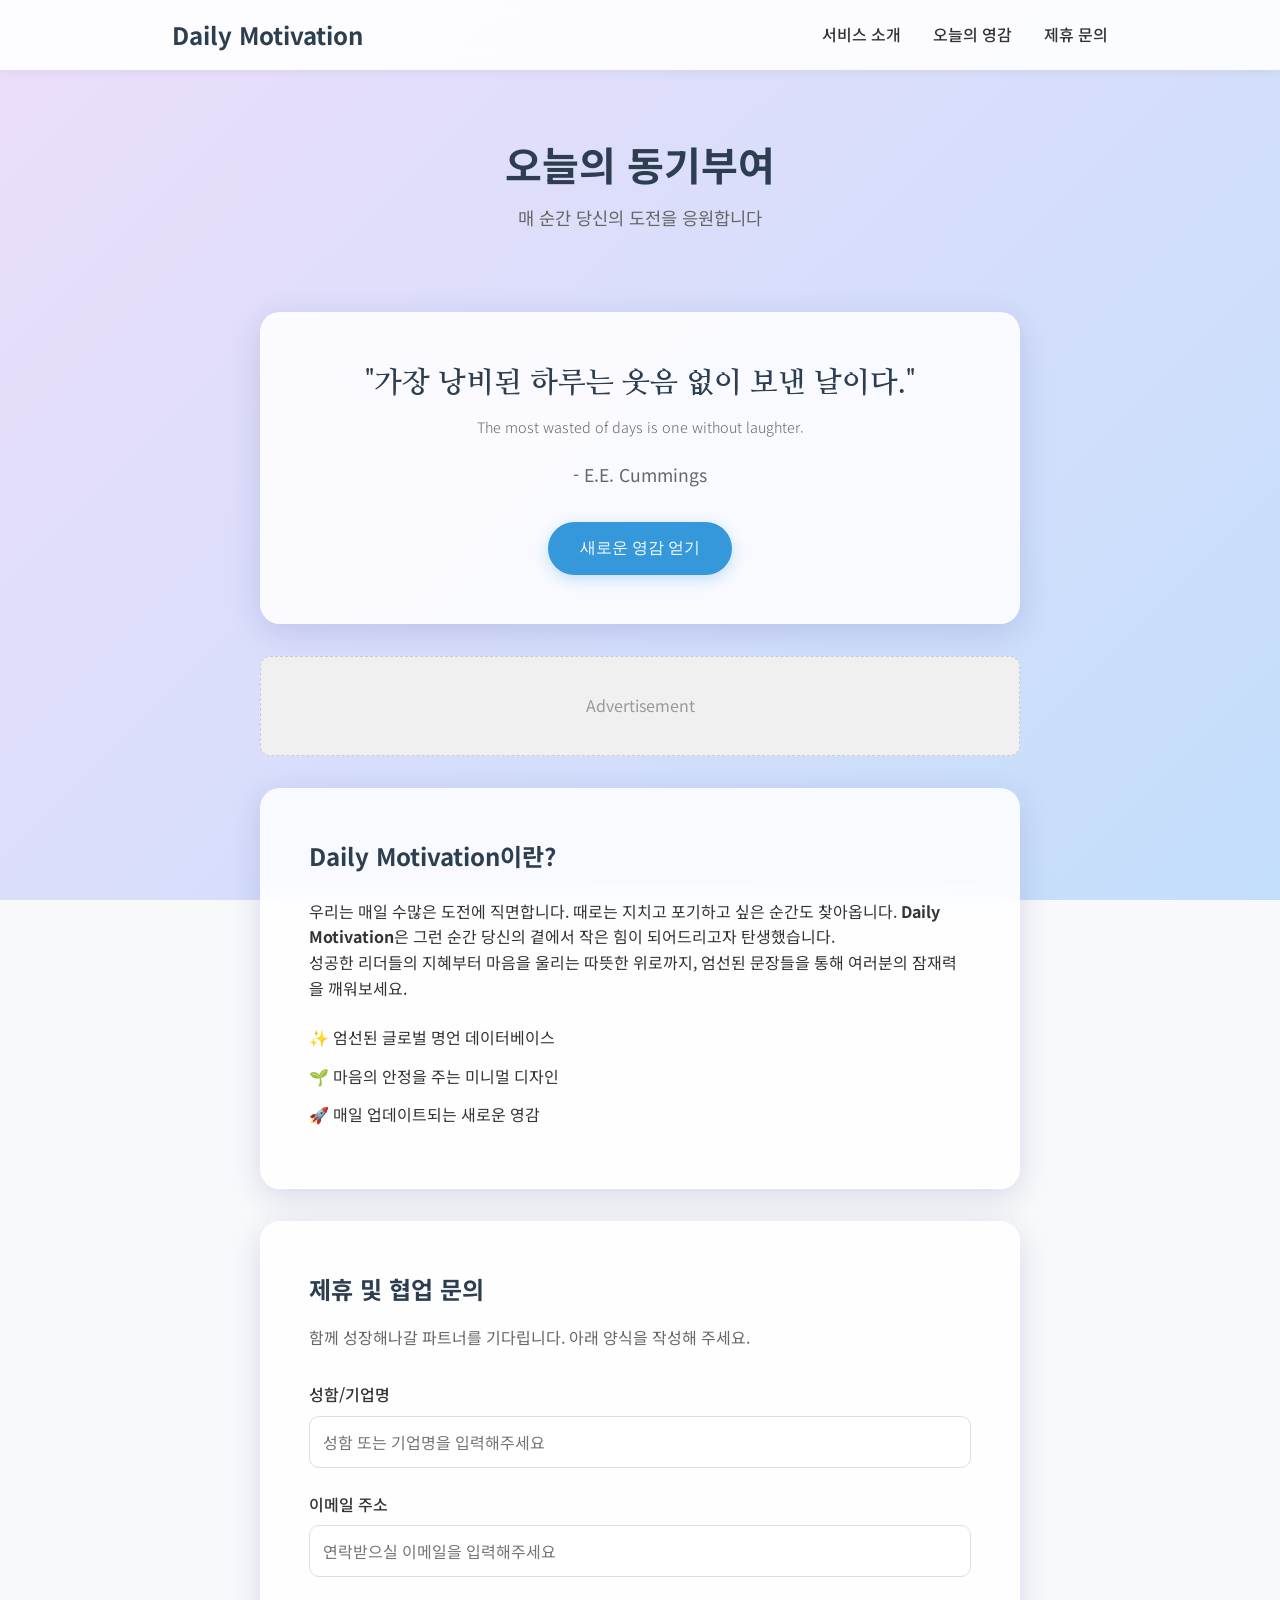
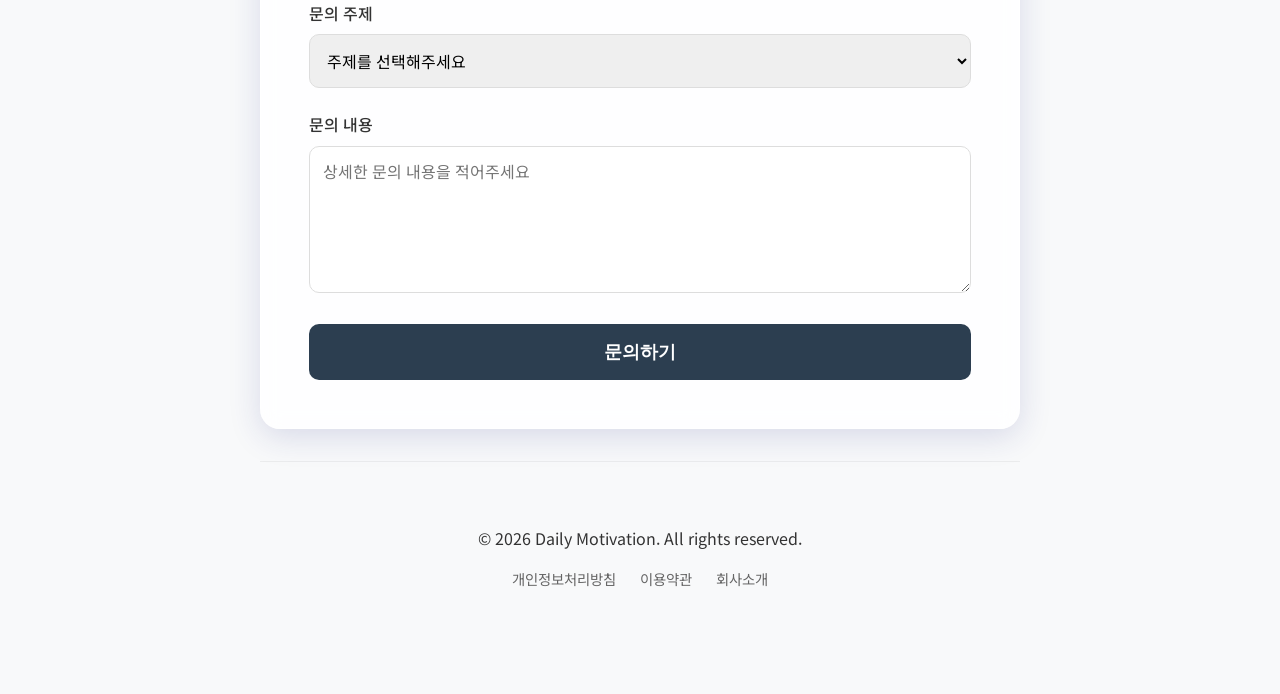
<file: index.html>
<!DOCTYPE html>
<html lang="ko">
<head>
    <meta charset="UTF-8">
    <meta name="viewport" content="width=device-width, initial-scale=1.0">
    <title>Daily Motivation - 매일 당신의 하루를 응원하는 동기부여</title>
    <meta name="description" content="매일 새로운 동기부여 명언과 영감을 통해 긍정적인 하루를 시작하세요. 성공, 도전, 힐링을 위한 메시지를 제공합니다.">
    <meta name="google-adsense-account" content="ca-pub-9754167781174678">
    <script async src="https://pagead2.googlesyndication.com/pagead/js/adsbygoogle.js?client=ca-pub-9754167781174678"
     crossorigin="anonymous"></script>
    <!-- Google tag (gtag.js) -->
    <script async src="https://www.googletagmanager.com/gtag/js?id=G-JZGG972DBS"></script>
    <script>
      window.dataLayer = window.dataLayer || [];
      function gtag(){dataLayer.push(arguments);}
      gtag('js', new Date());

      gtag('config', 'G-JZGG972DBS');
    </script>
    <link rel="stylesheet" href="style.css">
    <link href="https://fonts.googleapis.com/css2?family=Noto+Sans+KR:wght@300;500;700&family=Nanum+Myeongjo:wght@700&display=swap" rel="stylesheet">
</head>
<body>
    <div class="background-overlay"></div>
    
    <nav class="navbar">
        <div class="nav-container">
            <a href="index.html" class="logo">Daily Motivation</a>
            <ul class="nav-links">
                <li><a href="#about">서비스 소개</a></li>
                <li><a href="#inspiration">오늘의 영감</a></li>
                <li><a href="#contact">제휴 문의</a></li>
            </ul>
        </div>
    </nav>

    <main class="container">
        <header>
            <h1>오늘의 동기부여</h1>
            <p class="subtitle">매 순간 당신의 도전을 응원합니다</p>
        </header>
        
        <section id="inspiration" class="quote-card">
            <div id="quote-container">
                <blockquote id="quote">"포기하지 마세요. 시작은 언제나 힘든 법입니다."</blockquote>
                <cite id="author">- 익명</cite>
            </div>
            <div class="actions">
                <button id="new-quote-btn">새로운 영감 얻기</button>
            </div>
        </section>

        <!-- 광고 영역 Placeholder (애드센스 승인 후 자동 배치 예정) -->
        <div class="ad-placeholder">
            <p>Advertisement</p>
        </div>

        <section id="about" class="intro-section">
            <div class="intro-card">
                <h2>Daily Motivation이란?</h2>
                <p>우리는 매일 수많은 도전에 직면합니다. 때로는 지치고 포기하고 싶은 순간도 찾아옵니다. <strong>Daily Motivation</strong>은 그런 순간 당신의 곁에서 작은 힘이 되어드리고자 탄생했습니다.</p>
                <p>성공한 리더들의 지혜부터 마음을 울리는 따뜻한 위로까지, 엄선된 문장들을 통해 여러분의 잠재력을 깨워보세요.</p>
                <ul class="feature-list">
                    <li>✨ 엄선된 글로벌 명언 데이터베이스</li>
                    <li>🌱 마음의 안정을 주는 미니멀 디자인</li>
                    <li>🚀 매일 업데이트되는 새로운 영감</li>
                </ul>
            </div>
        </section>

        <section id="contact" class="form-container">
            <div class="form-card">
                <h2>제휴 및 협업 문의</h2>
                <p class="form-desc">함께 성장해나갈 파트너를 기다립니다. 아래 양식을 작성해 주세요.</p>
                
                <form action="https://formspree.io/f/xojnokkp" method="POST" id="partnership-form">
                    <div class="form-group">
                        <label for="name">성함/기업명</label>
                        <input type="text" id="name" name="name" placeholder="성함 또는 기업명을 입력해주세요" required>
                    </div>
                    <div class="form-group">
                        <label for="email">이메일 주소</label>
                        <input type="email" id="email" name="_replyto" placeholder="연락받으실 이메일을 입력해주세요" required>
                    </div>
                    <div class="form-group">
                        <label for="subject">문의 주제</label>
                        <select id="subject" name="subject" required>
                            <option value="" disabled selected>주제를 선택해주세요</option>
                            <option value="content_partnership">콘텐츠 제휴</option>
                            <option value="ad_inquiry">광고 문의</option>
                            <option value="tech_collaboration">기술 협업</option>
                            <option value="others">기타</option>
                        </select>
                    </div>
                    <div class="form-group">
                        <label for="message">문의 내용</label>
                        <textarea id="message" name="message" rows="5" placeholder="상세한 문의 내용을 적어주세요" required></textarea>
                    </div>
                    <button type="submit" class="submit-btn">문의하기</button>
                </form>
            </div>
        </section>

        <footer class="site-footer">
            <div class="footer-content">
                <p>&copy; 2026 Daily Motivation. All rights reserved.</p>
                <div class="footer-links">
                    <a href="privacy.html">개인정보처리방침</a>
                    <a href="terms.html">이용약관</a>
                    <a href="#about">회사소개</a>
                </div>
            </div>
        </footer>
    </main>
    <script src="quotes.js"></script>
    <script src="main.js"></script>
</body>
</html>
</file>
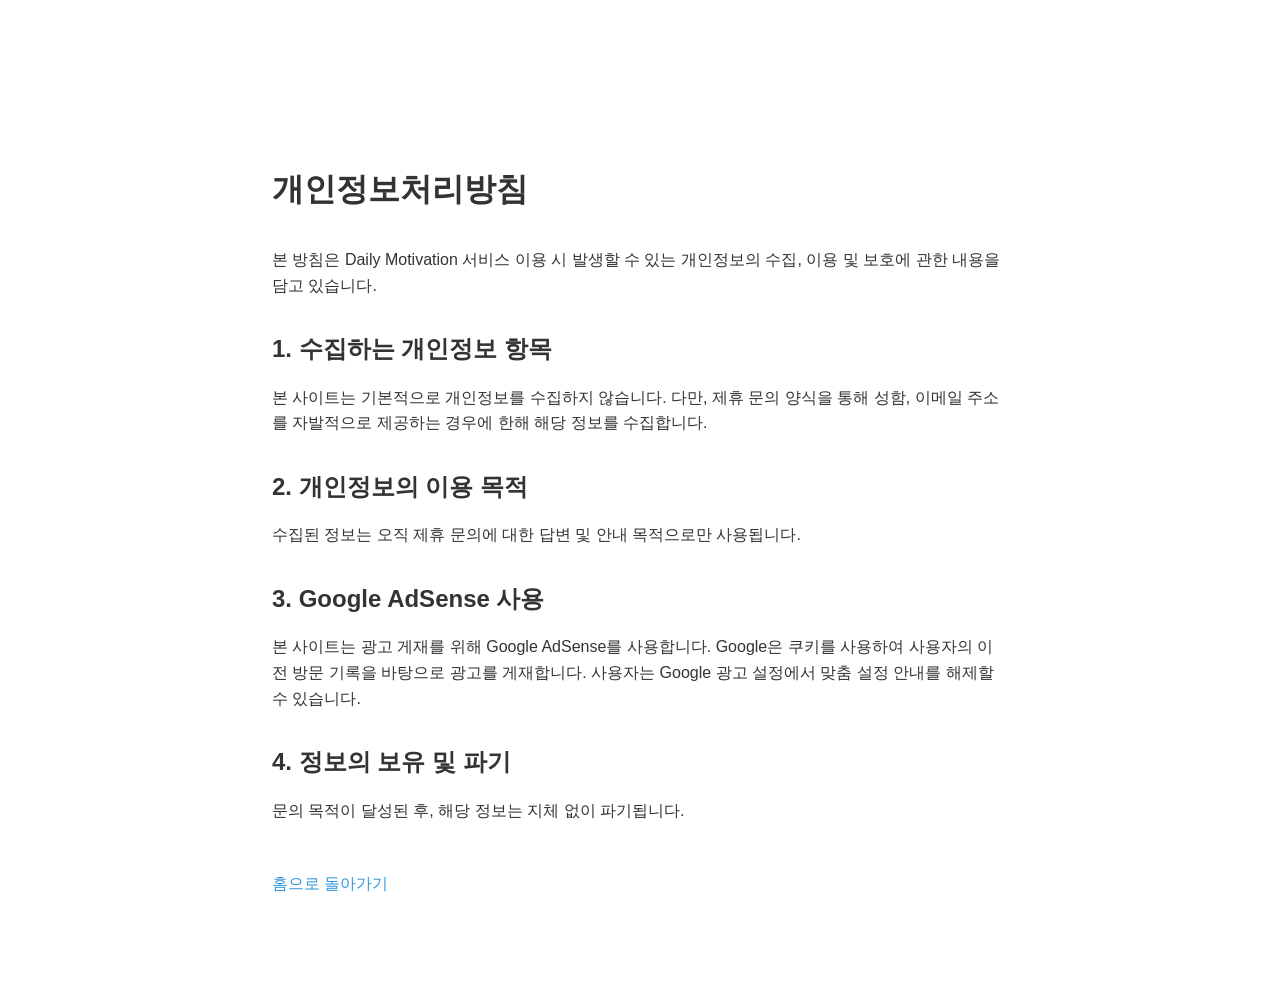
<file: privacy.html>
<!DOCTYPE html>
<html lang="ko">
<head>
    <meta charset="UTF-8">
    <meta name="viewport" content="width=device-width, initial-scale=1.0">
    <title>개인정보처리방침 - Daily Motivation</title>
    <!-- Google tag (gtag.js) -->
    <script async src="https://www.googletagmanager.com/gtag/js?id=G-JZGG972DBS"></script>
    <script>
      window.dataLayer = window.dataLayer || [];
      function gtag(){dataLayer.push(arguments);}
      gtag('js', new Date());

      gtag('config', 'G-JZGG972DBS');
    </script>
    <link rel="stylesheet" href="style.css">
</head>
<body class="legal-page">
    <div class="container legal-container">
        <h1>개인정보처리방침</h1>
        <p>본 방침은 Daily Motivation 서비스 이용 시 발생할 수 있는 개인정보의 수집, 이용 및 보호에 관한 내용을 담고 있습니다.</p>
        
        <h2>1. 수집하는 개인정보 항목</h2>
        <p>본 사이트는 기본적으로 개인정보를 수집하지 않습니다. 다만, 제휴 문의 양식을 통해 성함, 이메일 주소를 자발적으로 제공하는 경우에 한해 해당 정보를 수집합니다.</p>
        
        <h2>2. 개인정보의 이용 목적</h2>
        <p>수집된 정보는 오직 제휴 문의에 대한 답변 및 안내 목적으로만 사용됩니다.</p>
        
        <h2>3. Google AdSense 사용</h2>
        <p>본 사이트는 광고 게재를 위해 Google AdSense를 사용합니다. Google은 쿠키를 사용하여 사용자의 이전 방문 기록을 바탕으로 광고를 게재합니다. 사용자는 Google 광고 설정에서 맞춤 설정 안내를 해제할 수 있습니다.</p>
        
        <h2>4. 정보의 보유 및 파기</h2>
        <p>문의 목적이 달성된 후, 해당 정보는 지체 없이 파기됩니다.</p>
        
        <a href="index.html" class="back-link">홈으로 돌아가기</a>
    </div>
</body>
</html>
</file>
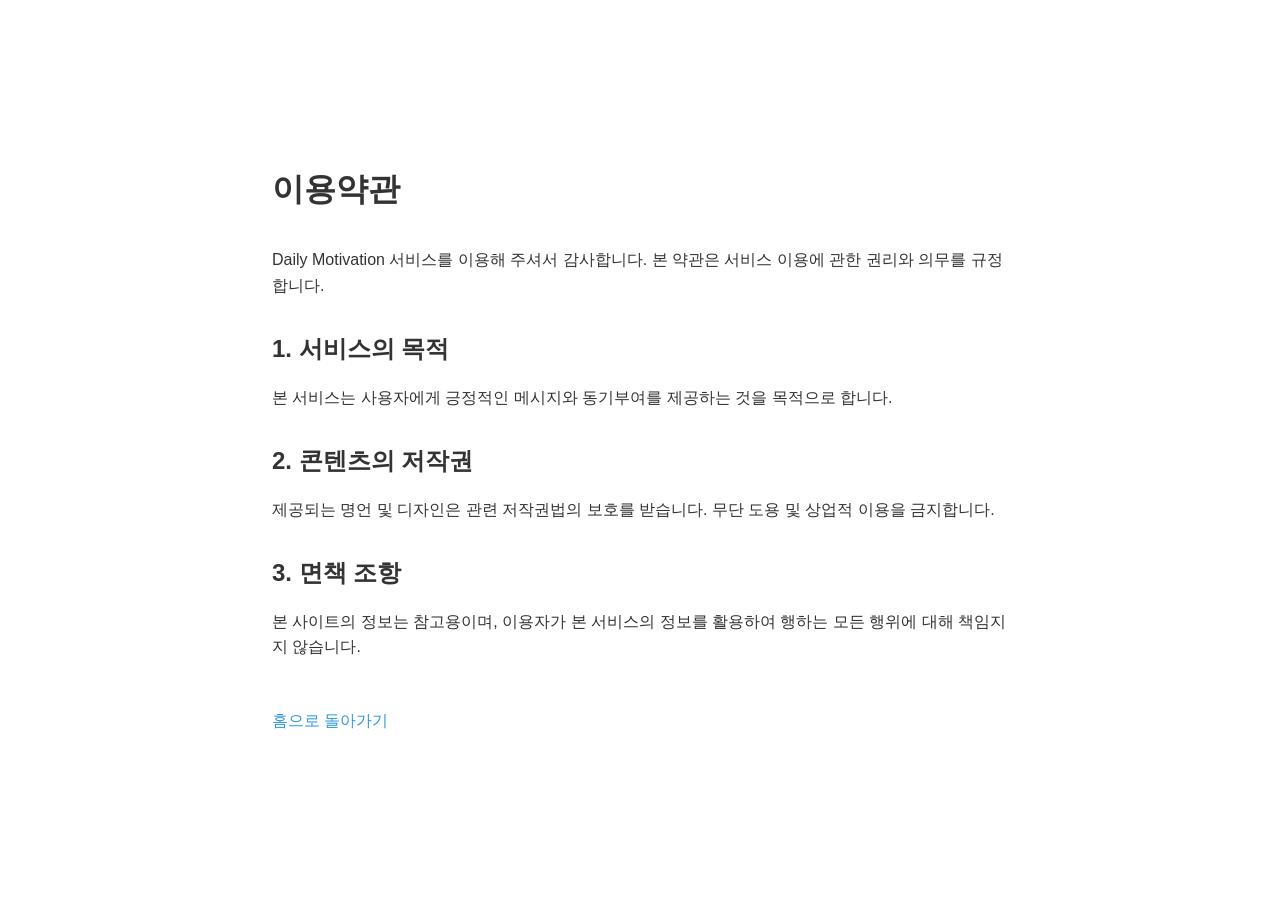
<file: terms.html>
<!DOCTYPE html>
<html lang="ko">
<head>
    <meta charset="UTF-8">
    <meta name="viewport" content="width=device-width, initial-scale=1.0">
    <title>이용약관 - Daily Motivation</title>
    <!-- Google tag (gtag.js) -->
    <script async src="https://www.googletagmanager.com/gtag/js?id=G-JZGG972DBS"></script>
    <script>
      window.dataLayer = window.dataLayer || [];
      function gtag(){dataLayer.push(arguments);}
      gtag('js', new Date());

      gtag('config', 'G-JZGG972DBS');
    </script>
    <link rel="stylesheet" href="style.css">
</head>
<body class="legal-page">
    <div class="container legal-container">
        <h1>이용약관</h1>
        <p>Daily Motivation 서비스를 이용해 주셔서 감사합니다. 본 약관은 서비스 이용에 관한 권리와 의무를 규정합니다.</p>
        
        <h2>1. 서비스의 목적</h2>
        <p>본 서비스는 사용자에게 긍정적인 메시지와 동기부여를 제공하는 것을 목적으로 합니다.</p>
        
        <h2>2. 콘텐츠의 저작권</h2>
        <p>제공되는 명언 및 디자인은 관련 저작권법의 보호를 받습니다. 무단 도용 및 상업적 이용을 금지합니다.</p>
        
        <h2>3. 면책 조항</h2>
        <p>본 사이트의 정보는 참고용이며, 이용자가 본 서비스의 정보를 활용하여 행하는 모든 행위에 대해 책임지지 않습니다.</p>
        
        <a href="index.html" class="back-link">홈으로 돌아가기</a>
    </div>
</body>
</html>
</file>
<file: style.css>
:root {
    --primary-color: #2c3e50;
    --secondary-color: #34495e;
    --accent-color: #3498db;
    --bg-color: #f8f9fa;
    --card-bg: rgba(255, 255, 255, 0.85);
    --text-main: #333;
    --text-light: #666;
    --glass-shadow: 0 8px 32px 0 rgba(31, 38, 135, 0.15);
    --border-radius: 20px;
}

* {
    margin: 0;
    padding: 0;
    box-sizing: border-box;
}

body {
    font-family: 'Noto Sans KR', sans-serif;
    background-color: var(--bg-color);
    color: var(--text-main);
    line-height: 1.6;
    overflow-x: hidden;
}

.background-overlay {
    position: fixed;
    top: 0;
    left: 0;
    width: 100%;
    height: 100%;
    background: linear-gradient(135deg, #e0c3fc 0%, #8ec5fc 100%);
    z-index: -1;
    opacity: 0.5;
}

/* Navbar */
.navbar {
    position: fixed;
    top: 0;
    width: 100%;
    background: rgba(255, 255, 255, 0.9);
    backdrop-filter: blur(10px);
    z-index: 1000;
    box-shadow: 0 2px 10px rgba(0,0,0,0.05);
}

.nav-container {
    max-width: 1000px;
    margin: 0 auto;
    padding: 1rem 2rem;
    display: flex;
    justify-content: space-between;
    align-items: center;
}

.logo {
    font-size: 1.5rem;
    font-weight: 700;
    color: var(--primary-color);
    text-decoration: none;
}

.nav-links {
    display: flex;
    list-style: none;
    gap: 2rem;
}

.nav-links a {
    text-decoration: none;
    color: var(--text-main);
    font-weight: 500;
    transition: color 0.3s;
}

.nav-links a:hover {
    color: var(--accent-color);
}

/* Container */
.container {
    max-width: 800px;
    margin: 100px auto 40px;
    padding: 0 20px;
}

header {
    text-align: center;
    margin-bottom: 3rem;
    padding: 2rem 0;
}

header h1 {
    font-size: 2.5rem;
    color: var(--primary-color);
    margin-bottom: 0.5rem;
}

.subtitle {
    font-size: 1.1rem;
    color: var(--text-light);
}

/* Cards */
.quote-card, .form-card, .intro-card {
    background: var(--card-bg);
    backdrop-filter: blur(10px);
    border-radius: var(--border-radius);
    padding: 3rem;
    box-shadow: var(--glass-shadow);
    border: 1px solid rgba(255, 255, 255, 0.18);
    margin-bottom: 2rem;
}

/* Inspiration Section */
#quote-container {
    text-align: center;
    margin-bottom: 2rem;
}

#quote {
    font-family: 'Nanum Myeongjo', serif;
    font-size: 1.8rem;
    font-weight: 700;
    margin-bottom: 1.5rem;
    color: var(--primary-color);
    position: relative;
    padding: 0 20px;
    display: flex;
    flex-direction: column;
    align-items: center;
    gap: 10px;
}

.ko-text {
    display: block;
}

.en-text {
    display: block;
    font-size: 0.9rem;
    font-weight: 300;
    color: var(--text-light);
    font-family: 'Noto Sans KR', sans-serif;
    max-width: 80%;
    line-height: 1.4;
}

#author {
    font-size: 1.1rem;
    color: var(--text-light);
    font-style: normal;
}

.actions {
    text-align: center;
}

#new-quote-btn {
    padding: 1rem 2rem;
    font-size: 1rem;
    background-color: var(--accent-color);
    color: white;
    border: none;
    border-radius: 50px;
    cursor: pointer;
    transition: transform 0.3s, background-color 0.3s;
    box-shadow: 0 4px 15px rgba(52, 152, 219, 0.3);
}

#new-quote-btn:hover {
    background-color: #2980b9;
    transform: translateY(-2px);
}

/* Intro Section */
.intro-section h2 {
    margin-bottom: 1.5rem;
    color: var(--primary-color);
}

.feature-list {
    margin-top: 1.5rem;
    list-style: none;
}

.feature-list li {
    margin-bottom: 0.8rem;
    display: flex;
    align-items: center;
    gap: 10px;
}

/* Ad Placeholder */
.ad-placeholder {
    background: #f0f0f0;
    height: 100px;
    margin: 2rem 0;
    display: flex;
    align-items: center;
    justify-content: center;
    color: #999;
    border-radius: 10px;
    border: 1px dashed #ccc;
}

/* Form Styles */
.form-card h2 {
    margin-bottom: 1rem;
    color: var(--primary-color);
}

.form-desc {
    margin-bottom: 2rem;
    color: var(--text-light);
}

.form-group {
    margin-bottom: 1.5rem;
}

.form-group label {
    display: block;
    margin-bottom: 0.5rem;
    font-weight: 500;
}

.form-group input, .form-group select, .form-group textarea {
    width: 100%;
    padding: 0.8rem;
    border-radius: 10px;
    border: 1px solid #ddd;
    font-family: inherit;
    font-size: 1rem;
}

.submit-btn {
    width: 100%;
    padding: 1rem;
    background: var(--primary-color);
    color: white;
    border: none;
    border-radius: 10px;
    font-size: 1.1rem;
    font-weight: 700;
    cursor: pointer;
    transition: background 0.3s;
}

.submit-btn:hover {
    background: #1a252f;
}

/* Footer */
.site-footer {
    text-align: center;
    padding: 4rem 0;
    border-top: 1px solid rgba(0,0,0,0.05);
}

.footer-links {
    margin-top: 1rem;
    display: flex;
    justify-content: center;
    gap: 1.5rem;
}

.footer-links a {
    color: var(--text-light);
    text-decoration: none;
    font-size: 0.9rem;
}

.footer-links a:hover {
    color: var(--accent-color);
}

/* Legal Page Specifics */
.legal-page {
    background: white;
}

.legal-container {
    padding: 4rem 2rem;
}

.legal-container h1 {
    margin-bottom: 2rem;
}

.legal-container h2 {
    margin: 2rem 0 1rem;
}

.back-link {
    display: inline-block;
    margin-top: 3rem;
    color: var(--accent-color);
    text-decoration: none;
}

/* Responsive */
@media (max-width: 600px) {
    .nav-links {
        display: none;
    }
    
    header h1 {
        font-size: 1.8rem;
    }
    
    .quote-card, .form-card, .intro-card {
        padding: 2rem 1.5rem;
    }
    
    #quote {
        font-size: 1.4rem;
    }
}
</file>
